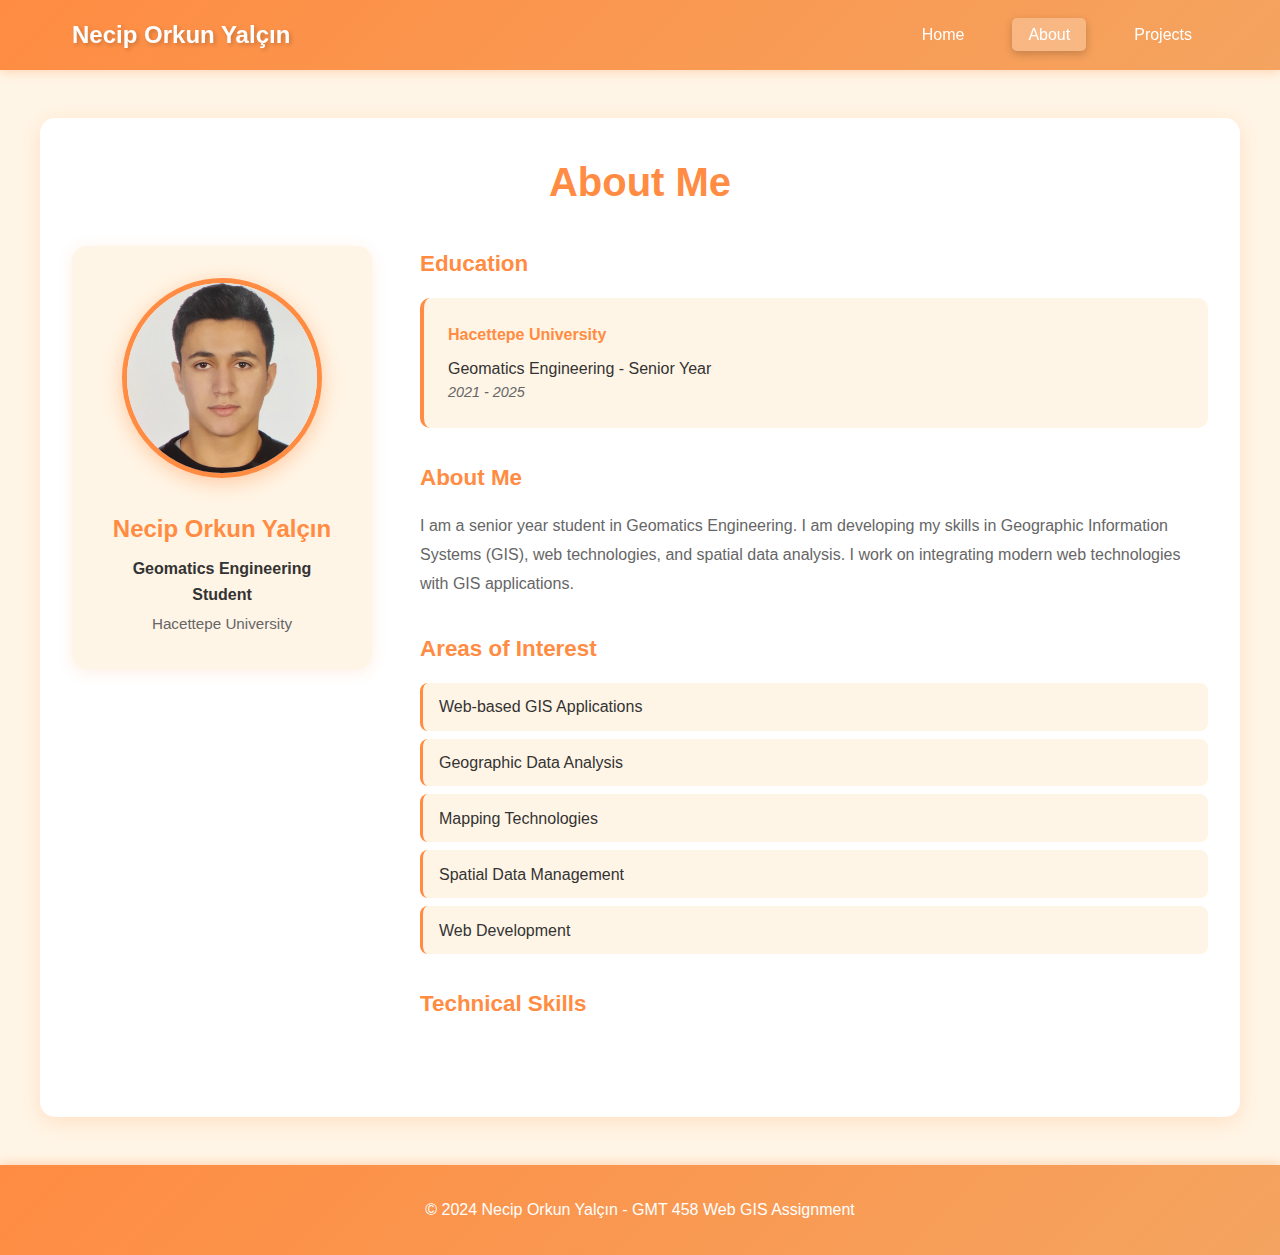
<file: background.html>
<!DOCTYPE html>
<html lang="en">
<head>
    <meta charset="UTF-8">
    <meta name="viewport" content="width=device-width, initial-scale=1.0">
    <title>About - Necip Orkun Yalçın</title>
    <link rel="stylesheet" href="style.css">
</head>
<body>
    <nav class="navbar">
        <div class="nav-container">
            <h1 class="logo">Necip Orkun Yalçın</h1>
            <ul class="nav-menu">
                <li><a href="index.html">Home</a></li>
                <li><a href="background.html" class="active">About</a></li>
                <li><a href="projects.html">Projects</a></li>
            </ul>
        </div>
    </nav>

    <section class="content-section">
        <h2>About Me</h2>
        <div class="about-content">
            <div class="profile-card">
                <img src="profile.jpg" alt="Necip Orkun Yalçın" class="profile-img">
                <h3>Necip Orkun Yalçın</h3>
                <p class="profile-title">Geomatics Engineering Student</p>
                <p class="profile-university">Hacettepe University</p>
            </div>
            
            <div class="bio">
                <h3>Education</h3>
                <div class="education-item">
                    <h4>Hacettepe University</h4>
                    <p>Geomatics Engineering - Senior Year</p>
                    <p class="year">2021 - 2025</p>
                </div>
                
                <h3>About Me</h3>
                <p class="bio-text">
                    I am a senior year student in Geomatics Engineering. I am developing my skills in 
                    Geographic Information Systems (GIS), web technologies, and spatial data analysis. 
                    I work on integrating modern web technologies with GIS applications.
                </p>
                
                <h3>Areas of Interest</h3>
                <ul class="interests-list">
                    <li>Web-based GIS Applications</li>
                    <li>Geographic Data Analysis</li>
                    <li>Mapping Technologies</li>
                    <li>Spatial Data Management</li>
                    <li>Web Development</li>
                </ul>
                
                <h3>Technical Skills</h3>
                <div class="skills">
                    <div class="skill-item">
                        <span class="skill-tag">HTML</span>
                    </div>
                    <div class="skill-item">
                        <span class="skill-tag">CSS</span>
                    </div>
                    <div class="skill-item">
                        <span class="skill-tag">JavaScript</span>
                    </div>
                    <div class="skill-item">
                        <span class="skill-tag">QGIS</span>
                    </div>
                    <div class="skill-item">
                        <span class="skill-tag">OpenLayers</span>
                    </div>
                    <div class="skill-item">
                        <span class="skill-tag">GIS Analysis</span>
                    </div>
                </div>
            </div>
        </div>
    </section>

    <footer>
        <p>&copy; 2024 Necip Orkun Yalçın - GMT 458 Web GIS Assignment</p>
    </footer>
</body>
</html>
</file>
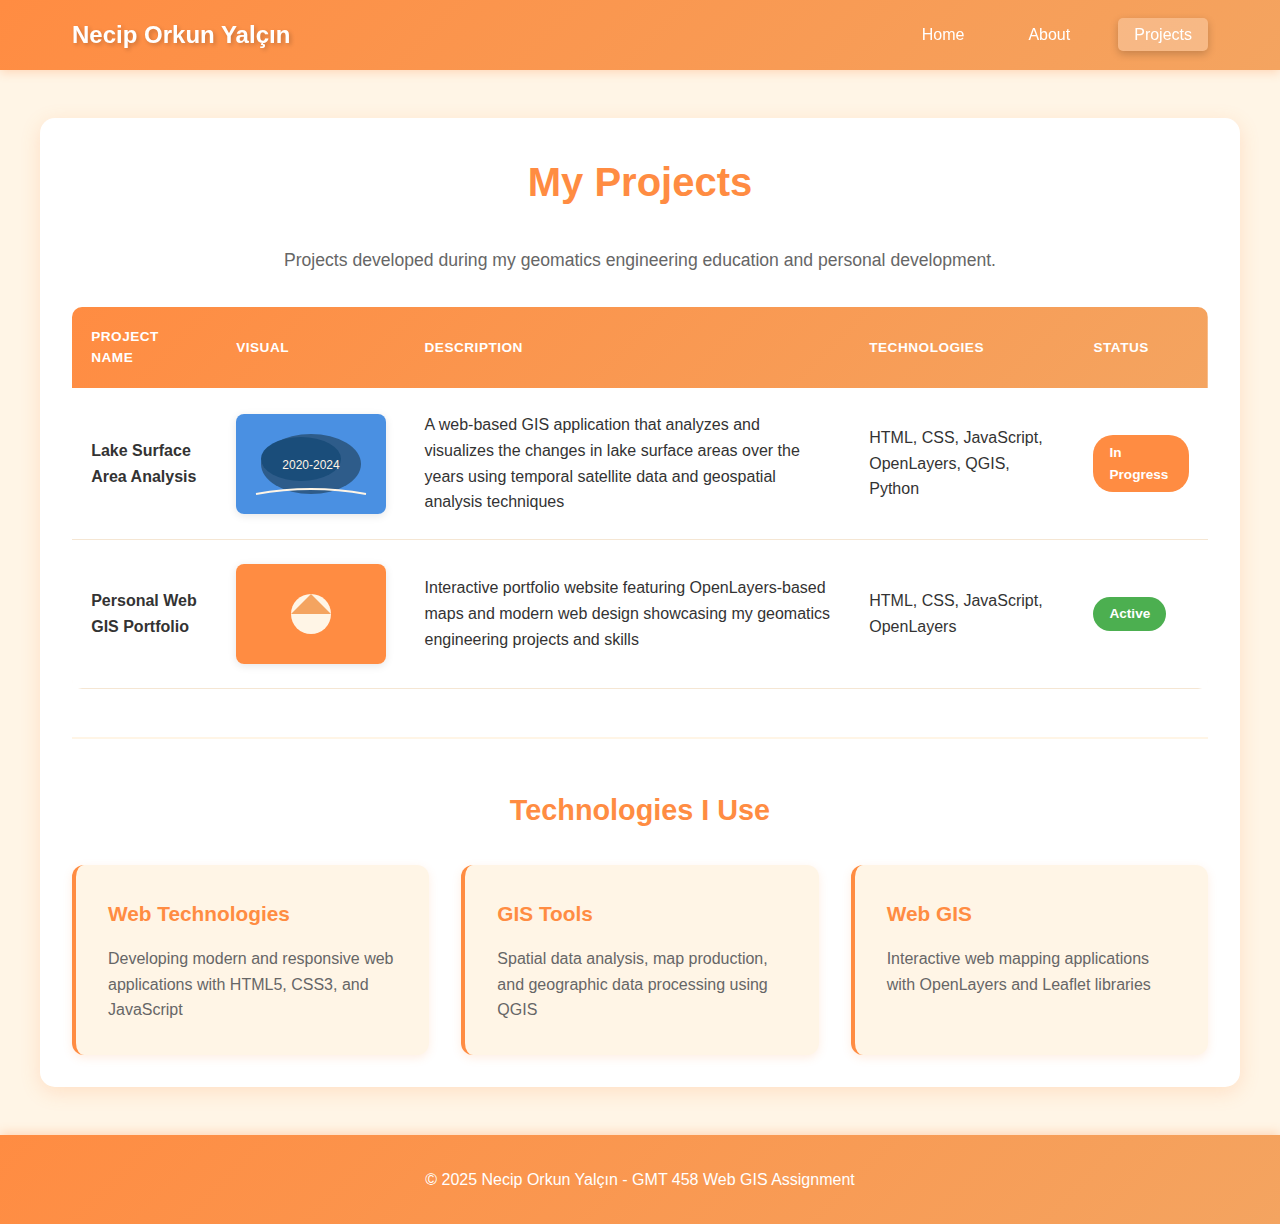
<file: projects.html>
<!DOCTYPE html>
<html lang="en">
<head>
    <meta charset="UTF-8">
    <meta name="viewport" content="width=device-width, initial-scale=1.0">
    <title>Projects - Necip Orkun Yalçın</title>
    <link rel="stylesheet" href="style.css">
</head>
<body>
    <nav class="navbar">
        <div class="nav-container">
            <h1 class="logo">Necip Orkun Yalçın</h1>
            <ul class="nav-menu">
                <li><a href="index.html">Home</a></li>
                <li><a href="background.html">About</a></li>
                <li><a href="projects.html" class="active">Projects</a></li>
            </ul>
        </div>
    </nav>

    <section class="content-section">
        <h2>My Projects</h2>
        <p class="projects-intro">Projects developed during my geomatics engineering education and personal development.</p>
        
        <!-- Tabular information with images -->
        <div class="projects-table">
            <table>
                <thead>
                    <tr>
                        <th>Project Name</th>
                        <th>Visual</th>
                        <th>Description</th>
                        <th>Technologies</th>
                        <th>Status</th>
                    </tr>
                </thead>
                <tbody>
                    <tr>
                        <td><strong>Lake Surface Area Analysis</strong></td>
                        <td>
                            <div class="project-img">
                                <svg width="150" height="100" viewBox="0 0 150 100">
                                    <rect width="150" height="100" fill="#4A90E2"/>
                                    <ellipse cx="75" cy="50" rx="50" ry="30" fill="#2E5C8A"/>
                                    <ellipse cx="65" cy="45" rx="40" ry="22" fill="#1A4D7A"/>
                                    <path d="M 20 80 Q 75 70 130 80" stroke="#FFF5E6" stroke-width="2" fill="none"/>
                                    <text x="75" y="55" font-size="12" fill="#FFF5E6" text-anchor="middle">2020-2024</text>
                                </svg>
                            </div>
                        </td>
                        <td>A web-based GIS application that analyzes and visualizes the changes in lake surface areas over the years using temporal satellite data and geospatial analysis techniques</td>
                        <td>HTML, CSS, JavaScript, OpenLayers, QGIS, Python</td>
                        <td><span class="status progress">In Progress</span></td>
                    </tr>
                    <tr>
                        <td><strong>Personal Web GIS Portfolio</strong></td>
                        <td>
                            <div class="project-img">
                                <svg width="150" height="100" viewBox="0 0 150 100">
                                    <rect width="150" height="100" fill="#FF8C42"/>
                                    <circle cx="75" cy="50" r="20" fill="#FFF5E6"/>
                                    <path d="M 55 50 L 75 30 L 95 50 Z" fill="#F4A460"/>
                                </svg>
                            </div>
                        </td>
                        <td>Interactive portfolio website featuring OpenLayers-based maps and modern web design showcasing my geomatics engineering projects and skills</td>
                        <td>HTML, CSS, JavaScript, OpenLayers</td>
                        <td><span class="status active">Active</span></td>
                    </tr>
                </tbody>
            </table>
        </div>

        <div class="skills-showcase">
            <h3>Technologies I Use</h3>
            <div class="tech-grid">
                <div class="tech-card">
                    <h4>Web Technologies</h4>
                    <p>Developing modern and responsive web applications with HTML5, CSS3, and JavaScript</p>
                </div>
                <div class="tech-card">
                    <h4>GIS Tools</h4>
                    <p>Spatial data analysis, map production, and geographic data processing using QGIS</p>
                </div>
                <div class="tech-card">
                    <h4>Web GIS</h4>
                    <p>Interactive web mapping applications with OpenLayers and Leaflet libraries</p>
                </div>
            </div>
        </div>
    </section>

    <footer>
        <p>&copy; 2025 Necip Orkun Yalçın - GMT 458 Web GIS Assignment</p>
    </footer>
</body>

</html>
</file>
<file: style.css>
/* Genel Stil Ayarları */
* {
    margin: 0;
    padding: 0;
    box-sizing: border-box;
}

:root {
    --primary-orange: #FF8C42;
    --secondary-orange: #F4A460;
    --light-orange: #FFB366;
    --cream: #FFF5E6;
    --dark-cream: #F5E6D3;
    --text-dark: #333;
    --text-light: #666;
}

body {
    font-family: 'Segoe UI', Tahoma, Geneva, Verdana, sans-serif;
    line-height: 1.6;
    color: var(--text-dark);
    background: var(--cream);
}

/* Navigasyon */
.navbar {
    background: linear-gradient(135deg, var(--primary-orange) 0%, var(--secondary-orange) 100%);
    padding: 1rem 0;
    box-shadow: 0 2px 10px rgba(255, 140, 66, 0.3);
    position: sticky;
    top: 0;
    z-index: 100;
}

.nav-container {
    max-width: 1200px;
    margin: 0 auto;
    padding: 0 2rem;
    display: flex;
    justify-content: space-between;
    align-items: center;
}

.logo {
    color: white;
    font-size: 1.5rem;
    text-shadow: 2px 2px 4px rgba(0,0,0,0.2);
}

.nav-menu {
    display: flex;
    list-style: none;
    gap: 2rem;
}

.nav-menu a {
    color: white;
    text-decoration: none;
    font-weight: 500;
    transition: all 0.3s ease;
    padding: 0.5rem 1rem;
    border-radius: 5px;
}

.nav-menu a:hover,
.nav-menu a.active {
    background: rgba(255,255,255,0.25);
    transform: translateY(-2px);
    box-shadow: 0 3px 8px rgba(0,0,0,0.2);
}

/* Hero Section - CSS Animation */
.hero {
    background: linear-gradient(135deg, var(--primary-orange) 0%, var(--secondary-orange) 100%);
    color: white;
    padding: 6rem 2rem;
    text-align: center;
    position: relative;
    overflow: hidden;
}

.hero::before {
    content: '';
    position: absolute;
    top: -50%;
    left: -50%;
    width: 200%;
    height: 200%;
    background: radial-gradient(circle, rgba(255,255,255,0.1) 0%, transparent 70%);
    animation: rotate 20s linear infinite;
}

@keyframes rotate {
    from { transform: rotate(0deg); }
    to { transform: rotate(360deg); }
}

.hero-content {
    position: relative;
    z-index: 1;
}

.hero-content h2 {
    font-size: 3rem;
    margin-bottom: 1rem;
    text-shadow: 2px 2px 4px rgba(0,0,0,0.3);
}

/* CSS Animation - Title */
.animated-title {
    animation: fadeInUp 1.5s ease-in-out;
}

@keyframes fadeInUp {
    from {
        opacity: 0;
        transform: translateY(30px);
    }
    to {
        opacity: 1;
        transform: translateY(0);
    }
}

.hero-content p {
    font-size: 1.3rem;
    animation: fadeIn 2s ease-in-out;
}

.hero-subtitle {
    margin-top: 1rem;
    animation: fadeIn 2.5s ease-in-out;
}

@keyframes fadeIn {
    from {
        opacity: 0;
    }
    to {
        opacity: 1;
    }
}

/* Harita Bölümü */
.map-section {
    max-width: 1200px;
    margin: 3rem auto;
    padding: 2rem;
    background: white;
    border-radius: 15px;
    box-shadow: 0 5px 20px rgba(255, 140, 66, 0.2);
}

.map-section h2 {
    margin-bottom: 0.5rem;
    color: var(--primary-orange);
    font-size: 2rem;
}

.map-description {
    color: var(--text-light);
    margin-bottom: 1.5rem;
    font-style: italic;
}

.map {
    width: 100%;
    height: 500px;
    border-radius: 10px;
    overflow: hidden;
    box-shadow: 0 3px 15px rgba(0,0,0,0.15);
    border: 3px solid var(--cream);
}

/* OpenLayers Popup */
.ol-popup {
    background: var(--primary-orange);
    color: white;
    padding: 10px 15px;
    border-radius: 8px;
    box-shadow: 0 3px 10px rgba(0,0,0,0.3);
    font-size: 0.9rem;
    text-align: center;
    animation: popupBounce 0.5s ease-out;
}

@keyframes popupBounce {
    0%, 100% { transform: translateY(0); }
    50% { transform: translateY(-10px); }
}

/* Intro Section */
.intro-section {
    max-width: 1200px;
    margin: 3rem auto;
    padding: 2rem;
    text-align: center;
}

.intro-content {
    background: white;
    padding: 3rem;
    border-radius: 15px;
    box-shadow: 0 5px 20px rgba(255, 140, 66, 0.2);
}

.intro-content h2 {
    color: var(--primary-orange);
    margin-bottom: 1.5rem;
    font-size: 2rem;
}

.intro-content p {
    font-size: 1.1rem;
    color: var(--text-light);
    line-height: 1.8;
    max-width: 800px;
    margin: 0 auto;
}

/* Content Section */
.content-section {
    max-width: 1200px;
    margin: 3rem auto;
    padding: 2rem;
    background: white;
    border-radius: 15px;
    box-shadow: 0 5px 20px rgba(255, 140, 66, 0.2);
}

.content-section h2 {
    color: var(--primary-orange);
    margin-bottom: 2rem;
    font-size: 2.5rem;
    text-align: center;
}

.projects-intro {
    text-align: center;
    color: var(--text-light);
    margin-bottom: 2rem;
    font-size: 1.1rem;
}

/* About Section */
.about-content {
    display: grid;
    grid-template-columns: 300px 1fr;
    gap: 3rem;
    margin-top: 2rem;
}

.profile-card {
    text-align: center;
    padding: 2rem;
    background: var(--cream);
    border-radius: 15px;
    box-shadow: 0 3px 15px rgba(255, 140, 66, 0.15);
    height: fit-content;
}

.profile-img {
    width: 200px;
    height: 200px;
    border-radius: 50%;
    object-fit: cover;
    margin-bottom: 1.5rem;
    border: 5px solid var(--primary-orange);
    box-shadow: 0 5px 20px rgba(255, 140, 66, 0.4);
    animation: float 3s ease-in-out infinite;
}

@keyframes float {
    0%, 100% { transform: translateY(0px); }
    50% { transform: translateY(-10px); }
}

.profile-card h3 {
    color: var(--primary-orange);
    font-size: 1.5rem;
    margin-bottom: 0.5rem;
}

.profile-title {
    font-weight: 600;
    color: var(--text-dark);
    margin-bottom: 0.3rem;
}

.profile-university {
    color: var(--text-light);
    font-size: 0.95rem;
}

.bio h3 {
    color: var(--primary-orange);
    margin-top: 2rem;
    margin-bottom: 1rem;
    font-size: 1.4rem;
}

.bio h3:first-child {
    margin-top: 0;
}

.education-item {
    background: var(--cream);
    padding: 1.5rem;
    border-radius: 10px;
    margin-bottom: 1.5rem;
    border-left: 4px solid var(--primary-orange);
}

.education-item h4 {
    color: var(--primary-orange);
    margin-bottom: 0.5rem;
}

.year {
    color: var(--text-light);
    font-size: 0.9rem;
    font-style: italic;
}

.bio-text {
    line-height: 1.8;
    color: var(--text-light);
}

.interests-list {
    list-style: none;
    padding-left: 0;
}

.interests-list li {
    padding: 0.7rem 1rem;
    margin-bottom: 0.5rem;
    background: var(--cream);
    border-radius: 8px;
    border-left: 3px solid var(--primary-orange);
    transition: all 0.3s ease;
}

.interests-list li:hover {
    transform: translateX(5px);
    box-shadow: 0 3px 10px rgba(255, 140, 66, 0.2);
}

.skills {
    display: flex;
    flex-wrap: wrap;
    gap: 1rem;
    margin-top: 1rem;
}

.skill-item {
    animation: fadeInScale 0.5s ease-out forwards;
    opacity: 0;
}

.skill-item:nth-child(1) { animation-delay: 0.1s; }
.skill-item:nth-child(2) { animation-delay: 0.2s; }
.skill-item:nth-child(3) { animation-delay: 0.3s; }
.skill-item:nth-child(4) { animation-delay: 0.4s; }
.skill-item:nth-child(5) { animation-delay: 0.5s; }
.skill-item:nth-child(6) { animation-delay: 0.6s; }

@keyframes fadeInScale {
    from {
        opacity: 0;
        transform: scale(0.8);
    }
    to {
        opacity: 1;
        transform: scale(1);
    }
}

.skill-tag {
    display: inline-block;
    background: var(--primary-orange);
    color: white;
    padding: 0.7rem 1.5rem;
    border-radius: 25px;
    font-size: 0.95rem;
    font-weight: 500;
    transition: all 0.3s ease;
    box-shadow: 0 2px 5px rgba(255, 140, 66, 0.3);
}

.skill-tag:hover {
    transform: translateY(-3px);
    box-shadow: 0 5px 15px rgba(255, 140, 66, 0.5);
    background: var(--secondary-orange);
}

/* Projects Table */
.projects-table {
    overflow-x: auto;
    margin-bottom: 3rem;
    border-radius: 10px;
}

table {
    width: 100%;
    border-collapse: collapse;
    background: white;
    box-shadow: 0 3px 15px rgba(255, 140, 66, 0.1);
}

thead {
    background: linear-gradient(135deg, var(--primary-orange) 0%, var(--secondary-orange) 100%);
    color: white;
}

th {
    padding: 1.2rem;
    text-align: left;
    font-weight: 600;
    text-transform: uppercase;
    font-size: 0.85rem;
    letter-spacing: 0.5px;
}

td {
    padding: 1.5rem 1.2rem;
    border-bottom: 1px solid var(--dark-cream);
}

tbody tr {
    transition: all 0.3s ease;
}

tbody tr:hover {
    background: var(--cream);
    transform: scale(1.01);
}

.project-img {
    display: flex;
    align-items: center;
    justify-content: center;
}

.project-img svg {
    border-radius: 8px;
    box-shadow: 0 2px 8px rgba(0,0,0,0.1);
    transition: transform 0.3s ease;
}

.project-img svg:hover {
    transform: scale(1.05);
}

.status {
    padding: 0.4rem 1rem;
    border-radius: 20px;
    font-size: 0.85rem;
    font-weight: 600;
    display: inline-block;
}

.status.active {
    background: #4CAF50;
    color: white;
}

.status.completed {
    background: #2196F3;
    color: white;
}

.status.progress {
    background: var(--primary-orange);
    color: white;
}

.status.planning {
    background: #9E9E9E;
    color: white;
}

/* Project Details */
.project-details {
    margin-top: 3rem;
    padding-top: 3rem;
    border-top: 2px solid var(--cream);
}

.project-details h3 {
    color: var(--primary-orange);
    font-size: 2rem;
    margin-bottom: 2rem;
    text-align: center;
}

.featured-project {
    background: var(--cream);
    padding: 2.5rem;
    border-radius: 12px;
    box-shadow: 0 3px 15px rgba(255, 140, 66, 0.15);
}

.project-description h4 {
    color: var(--primary-orange);
    margin-top: 1.5rem;
    margin-bottom: 1rem;
    font-size: 1.3rem;
}

.project-description h4:first-child {
    margin-top: 0;
}

.project-description p {
    color: var(--text-light);
    line-height: 1.8;
    margin-bottom: 1rem;
}

.feature-list {
    list-style: none;
    padding-left: 0;
}

.feature-list li {
    padding: 0.8rem 1rem;
    margin-bottom: 0.7rem;
    background: white;
    border-radius: 8px;
    border-left: 3px solid var(--primary-orange);
    transition: all 0.3s ease;
}

.feature-list li:hover {
    transform: translateX(5px);
    box-shadow: 0 3px 10px rgba(255, 140, 66, 0.2);
}

.feature-list strong {
    color: var(--primary-orange);
}

/* Skills Showcase */
.skills-showcase {
    margin-top: 3rem;
    padding-top: 3rem;
    border-top: 2px solid var(--cream);
}

.skills-showcase h3 {
    color: var(--primary-orange);
    font-size: 1.8rem;
    margin-bottom: 2rem;
    text-align: center;
}

.tech-grid {
    display: grid;
    grid-template-columns: repeat(auto-fit, minmax(300px, 1fr));
    gap: 2rem;
}

.tech-card {
    background: var(--cream);
    padding: 2rem;
    border-radius: 12px;
    box-shadow: 0 3px 10px rgba(255, 140, 66, 0.15);
    transition: all 0.3s ease;
    border-left: 4px solid var(--primary-orange);
}

.tech-card:hover {
    transform: translateY(-5px);
    box-shadow: 0 8px 25px rgba(255, 140, 66, 0.3);
}

.tech-card h4 {
    color: var(--primary-orange);
    margin-bottom: 1rem;
    font-size: 1.3rem;
}

.tech-card p {
    color: var(--text-light);
    line-height: 1.6;
}

/* Footer */
footer {
    background: linear-gradient(135deg, var(--primary-orange) 0%, var(--secondary-orange) 100%);
    color: white;
    text-align: center;
    padding: 2rem;
    margin-top: 3rem;
    box-shadow: 0 -2px 10px rgba(255, 140, 66, 0.3);
}

/* Responsive Design */
@media (max-width: 768px) {
    .nav-menu {
        flex-direction: column;
        gap: 0.5rem;
    }
    
    .about-content {
        grid-template-columns: 1fr;
    }
    
    .hero-content h2 {
        font-size: 2rem;
    }
    
    .map {
        height: 300px;
    }
    
    .tech-grid {
        grid-template-columns: 1fr;
    }
    
    table {
        font-size: 0.85rem;
    }
    
    th, td {
        padding: 0.8rem;
    }
}
</file>
